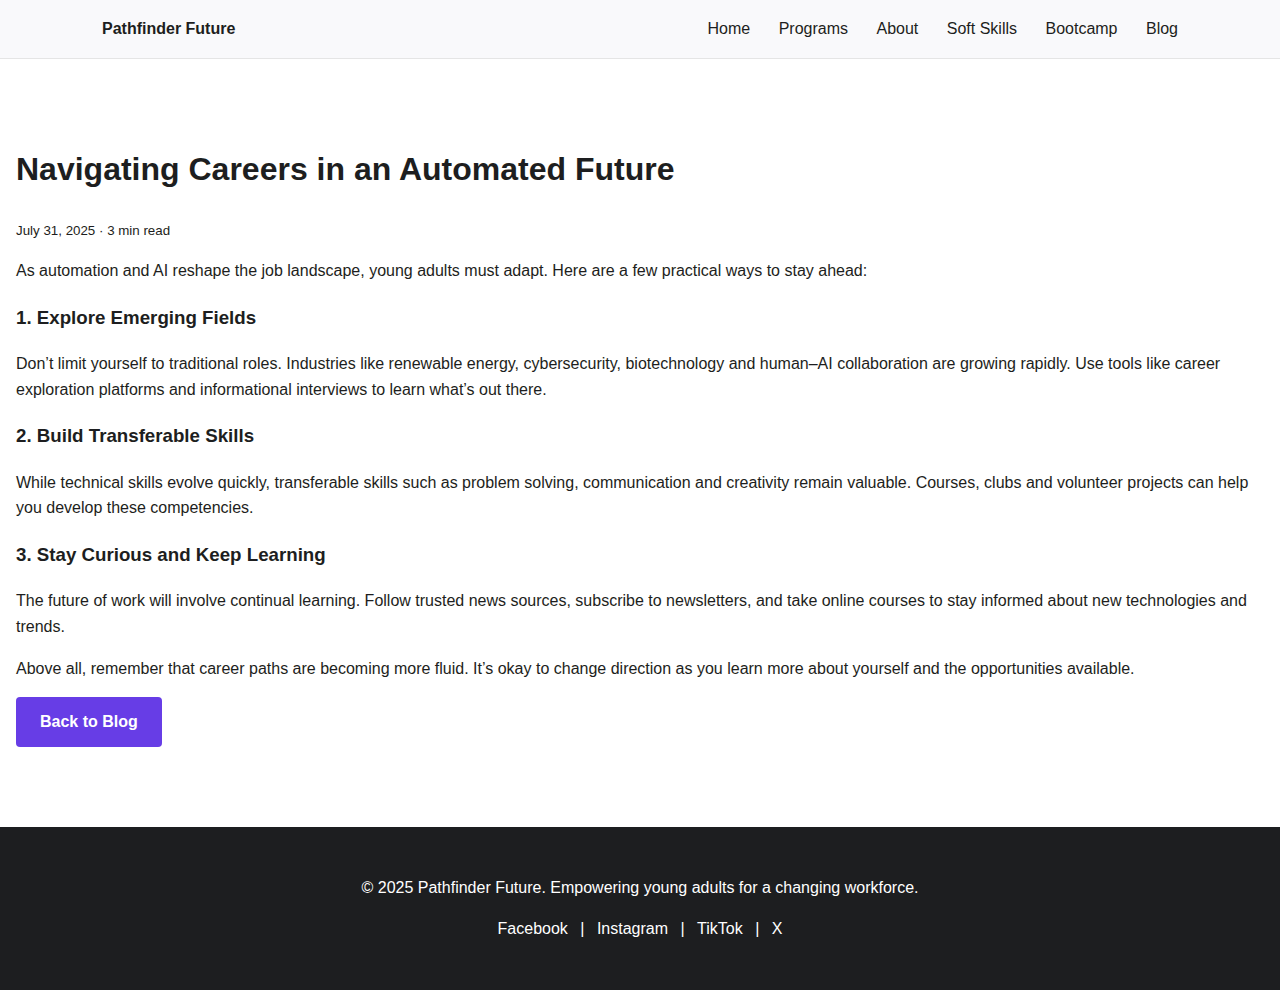
<file: article1.html>
<!DOCTYPE html>
<html lang="en">
<head>
  <meta charset="UTF-8" />
  <meta name="viewport" content="width=device-width, initial-scale=1.0" />
  <title>Navigating Careers in an Automated Future | Pathfinder Future</title>
  <meta name="description" content="Automation and AI are changing work. Learn how to explore and pursue meaningful careers in this evolving world." />
  <link rel="stylesheet" href="style.css" />
</head>
<body>
  <header>
    <nav>
      <div class="logo"><a href="index.html"><strong>Pathfinder Future</strong></a></div>
      <div class="nav-links">
        <a href="index.html">Home</a>
        <a href="what-we-offer.html">Programs</a>
        <a href="about.html">About</a>
        <a href="soft-skills-course.html">Soft Skills</a>
        <a href="bootcamp.html">Bootcamp</a>
        <a href="newsletter.html">Blog</a>
      </div>
    </nav>
  </header>

  <section class="section">
    <h1>Navigating Careers in an Automated Future</h1>
    <p><small>July&nbsp;31,&nbsp;2025 · 3&nbsp;min read</small></p>
    <p>As automation and AI reshape the job landscape, young adults must adapt. Here are a few practical ways to stay ahead:</p>
    <h3>1. Explore Emerging Fields</h3>
    <p>Don’t limit yourself to traditional roles. Industries like renewable energy, cybersecurity, biotechnology and human–AI collaboration are growing rapidly. Use tools like career exploration platforms and informational interviews to learn what’s out there.</p>
    <h3>2. Build Transferable Skills</h3>
    <p>While technical skills evolve quickly, transferable skills such as problem solving, communication and creativity remain valuable. Courses, clubs and volunteer projects can help you develop these competencies.</p>
    <h3>3. Stay Curious and Keep Learning</h3>
    <p>The future of work will involve continual learning. Follow trusted news sources, subscribe to newsletters, and take online courses to stay informed about new technologies and trends.</p>
    <p>Above all, remember that career paths are becoming more fluid. It’s okay to change direction as you learn more about yourself and the opportunities available.</p>
    <p><a href="newsletter.html" class="btn btn-primary">Back to Blog</a></p>
  </section>

  <footer>
    <p>© 2025 Pathfinder Future. Empowering young adults for a changing workforce.</p>
    <p>
      <a href="https://facebook.com" target="_blank" rel="noopener">Facebook</a> |
      <a href="https://instagram.com" target="_blank" rel="noopener">Instagram</a> |
      <a href="https://tiktok.com" target="_blank" rel="noopener">TikTok</a> |
      <a href="https://twitter.com" target="_blank" rel="noopener">X</a>
    </p>
  </footer>
</body>
</html>
</file>
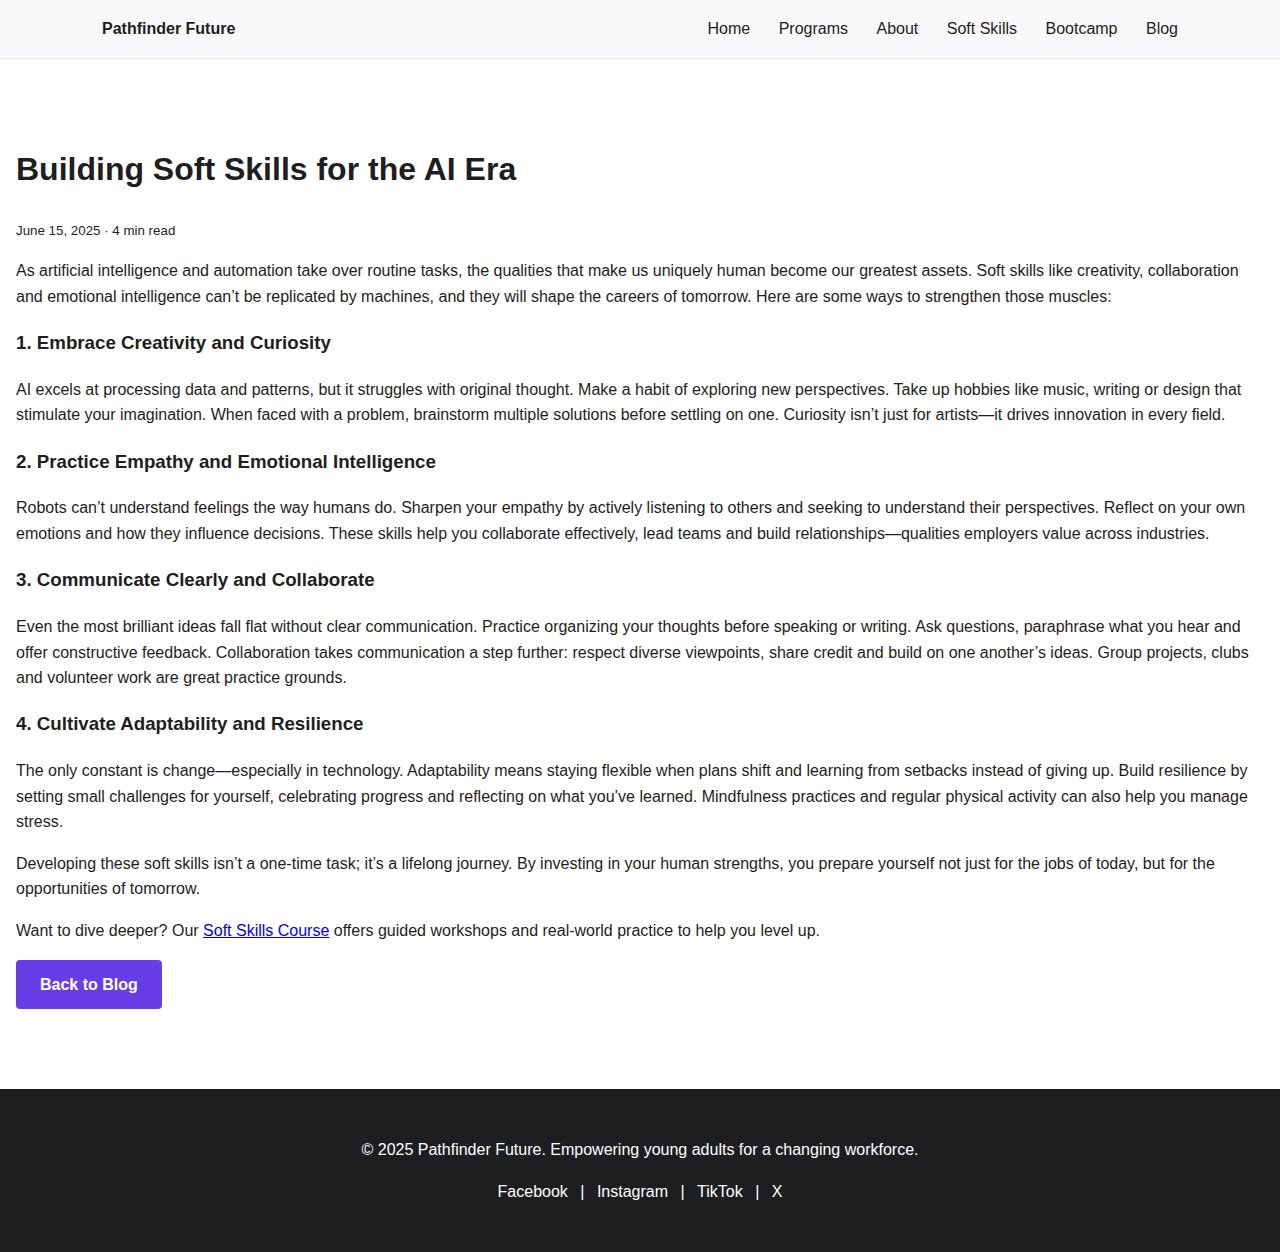
<file: article2.html>
<!DOCTYPE html>
<html lang="en">
<head>
  <meta charset="UTF-8" />
  <meta name="viewport" content="width=device-width, initial-scale=1.0" />
  <title>Building Soft Skills for the AI Era | Pathfinder Future</title>
  <!--
    This article discusses why human skills become even more valuable in an automated world.
    It offers practical strategies for strengthening creativity, communication and collaboration.
  -->
  <meta name="description" content="Learn why creativity, communication and collaboration will be essential in a high‑tech workplace and how to develop these soft skills." />
  <link rel="stylesheet" href="style.css" />
</head>
<body>
  <header>
    <nav>
      <div class="logo"><a href="index.html"><strong>Pathfinder Future</strong></a></div>
      <div class="nav-links">
        <a href="index.html">Home</a>
        <a href="what-we-offer.html">Programs</a>
        <a href="about.html">About</a>
        <a href="soft-skills-course.html">Soft Skills</a>
        <a href="bootcamp.html">Bootcamp</a>
        <a href="newsletter.html">Blog</a>
      </div>
    </nav>
  </header>

  <section class="section">
    <h1>Building Soft Skills for the AI Era</h1>
    <p><small>June&nbsp;15,&nbsp;2025 · 4&nbsp;min read</small></p>
    <p>As artificial intelligence and automation take over routine tasks, the qualities that make us uniquely human become our greatest assets. Soft skills like creativity, collaboration and emotional intelligence can’t be replicated by machines, and they will shape the careers of tomorrow. Here are some ways to strengthen those muscles:</p>

    <h3>1. Embrace Creativity and Curiosity</h3>
    <p>AI excels at processing data and patterns, but it struggles with original thought. Make a habit of exploring new perspectives. Take up hobbies like music, writing or design that stimulate your imagination. When faced with a problem, brainstorm multiple solutions before settling on one. Curiosity isn’t just for artists—it drives innovation in every field.</p>

    <h3>2. Practice Empathy and Emotional Intelligence</h3>
    <p>Robots can’t understand feelings the way humans do. Sharpen your empathy by actively listening to others and seeking to understand their perspectives. Reflect on your own emotions and how they influence decisions. These skills help you collaborate effectively, lead teams and build relationships—qualities employers value across industries.</p>

    <h3>3. Communicate Clearly and Collaborate</h3>
    <p>Even the most brilliant ideas fall flat without clear communication. Practice organizing your thoughts before speaking or writing. Ask questions, paraphrase what you hear and offer constructive feedback. Collaboration takes communication a step further: respect diverse viewpoints, share credit and build on one another’s ideas. Group projects, clubs and volunteer work are great practice grounds.</p>

    <h3>4. Cultivate Adaptability and Resilience</h3>
    <p>The only constant is change—especially in technology. Adaptability means staying flexible when plans shift and learning from setbacks instead of giving up. Build resilience by setting small challenges for yourself, celebrating progress and reflecting on what you’ve learned. Mindfulness practices and regular physical activity can also help you manage stress.</p>

    <p>Developing these soft skills isn’t a one‑time task; it’s a lifelong journey. By investing in your human strengths, you prepare yourself not just for the jobs of today, but for the opportunities of tomorrow.</p>
    <p>Want to dive deeper? Our <a href="soft-skills-course.html">Soft Skills Course</a> offers guided workshops and real‑world practice to help you level up.</p>
    <p><a href="newsletter.html" class="btn btn-primary">Back to Blog</a></p>
  </section>

  <footer>
    <p>© 2025 Pathfinder Future. Empowering young adults for a changing workforce.</p>
    <p>
      <a href="https://facebook.com" target="_blank" rel="noopener">Facebook</a> |
      <a href="https://instagram.com" target="_blank" rel="noopener">Instagram</a> |
      <a href="https://tiktok.com" target="_blank" rel="noopener">TikTok</a> |
      <a href="https://twitter.com" target="_blank" rel="noopener">X</a>
    </p>
  </footer>
</body>
</html>
</file>
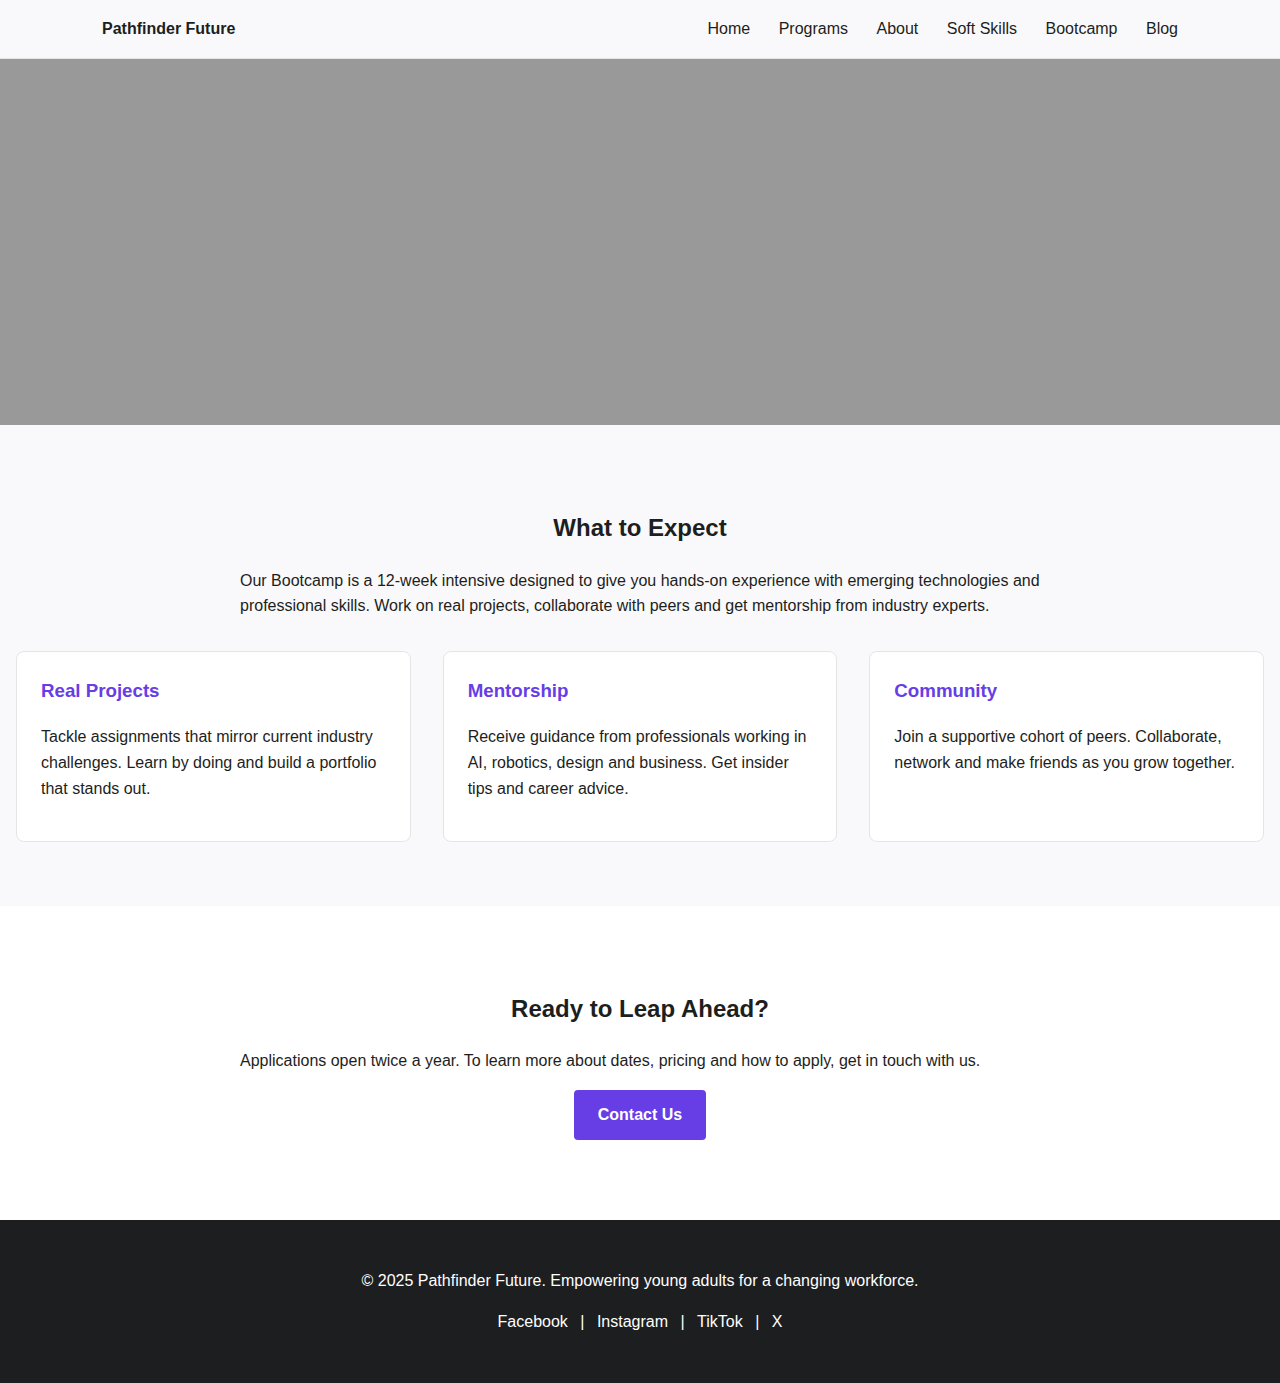
<file: bootcamp.html>
<!DOCTYPE html>
<html lang="en">
<head>
  <meta charset="UTF-8" />
  <meta name="viewport" content="width=device-width, initial-scale=1.0" />
  <title>Pathfinder Bootcamp | Pathfinder Future</title>
  <meta name="description" content="Jump‑start your career with our immersive Pathfinder Bootcamp. Gain hands‑on experience, mentorship and a peer community to propel you into the workforce." />
  <link rel="stylesheet" href="style.css" />
</head>
<body>
  <header>
    <nav>
      <div class="logo"><a href="index.html"><strong>Pathfinder Future</strong></a></div>
      <div class="nav-links">
        <a href="index.html">Home</a>
        <a href="what-we-offer.html">Programs</a>
        <a href="about.html">About</a>
        <a href="soft-skills-course.html">Soft Skills</a>
        <a href="bootcamp.html">Bootcamp</a>
        <a href="newsletter.html">Blog</a>
      </div>
    </nav>
  </header>

  <section class="hero" style="background-image:url('https://source.unsplash.com/1600x900/?workshop,students');">
    <div class="hero-content">
      <h1>Pathfinder Bootcamp</h1>
      <p>An immersive program to launch your future‑ready career.</p>
    </div>
  </section>

  <section class="section section-dark">
    <h2 style="text-align:center;">What to Expect</h2>
    <p style="max-width:800px;margin:0 auto;">Our Bootcamp is a 12‑week intensive designed to give you hands‑on experience with emerging technologies and professional skills. Work on real projects, collaborate with peers and get mentorship from industry experts.</p>
    <div class="services">
      <div class="service-card">
        <h3>Real Projects</h3>
        <p>Tackle assignments that mirror current industry challenges. Learn by doing and build a portfolio that stands out.</p>
      </div>
      <div class="service-card">
        <h3>Mentorship</h3>
        <p>Receive guidance from professionals working in AI, robotics, design and business. Get insider tips and career advice.</p>
      </div>
      <div class="service-card">
        <h3>Community</h3>
        <p>Join a supportive cohort of peers. Collaborate, network and make friends as you grow together.</p>
      </div>
    </div>
  </section>

  <section class="section">
    <h2 style="text-align:center;">Ready to Leap Ahead?</h2>
    <p style="max-width:800px;margin:0 auto;">Applications open twice a year. To learn more about dates, pricing and how to apply, get in touch with us.</p>
    <p style="text-align:center;"><a href="mailto:info@pathfinderfuture.com" class="btn btn-primary">Contact Us</a></p>
  </section>

  <footer>
    <p>© 2025 Pathfinder Future. Empowering young adults for a changing workforce.</p>
    <p>
      <a href="https://facebook.com" target="_blank" rel="noopener">Facebook</a> |
      <a href="https://instagram.com" target="_blank" rel="noopener">Instagram</a> |
      <a href="https://tiktok.com" target="_blank" rel="noopener">TikTok</a> |
      <a href="https://twitter.com" target="_blank" rel="noopener">X</a>
    </p>
  </footer>
</body>
</html>
</file>
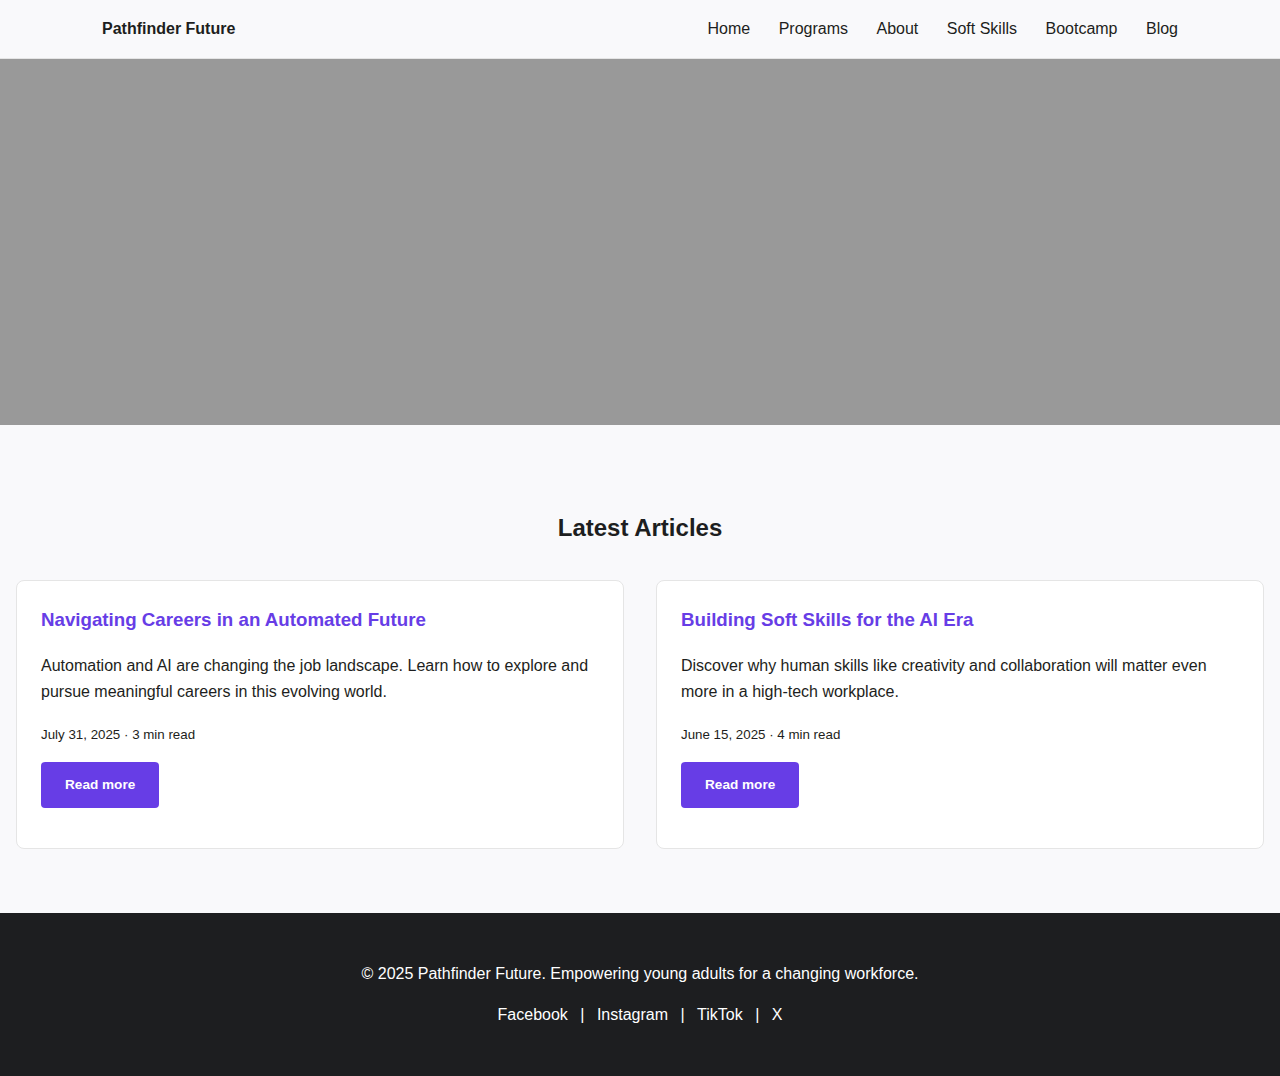
<file: newsletter.html>
<!DOCTYPE html>
<html lang="en">
<head>
  <meta charset="UTF-8" />
  <meta name="viewport" content="width=device-width, initial-scale=1.0" />
  <title>Blog | Pathfinder Future</title>
  <meta name="description" content="Read articles and insights from Pathfinder Future on AI, careers and future‑ready skills." />
  <link rel="stylesheet" href="style.css" />
</head>
<body>
  <header>
    <nav>
      <div class="logo"><a href="index.html"><strong>Pathfinder Future</strong></a></div>
      <div class="nav-links">
        <a href="index.html">Home</a>
        <a href="what-we-offer.html">Programs</a>
        <a href="about.html">About</a>
        <a href="soft-skills-course.html">Soft Skills</a>
        <a href="bootcamp.html">Bootcamp</a>
        <a href="newsletter.html">Blog</a>
      </div>
    </nav>
  </header>

  <section class="hero" style="background-image:url('https://source.unsplash.com/1600x900/?blog,writing');">
    <div class="hero-content">
      <h1>Pathfinder Insights</h1>
      <p>Stay updated with the latest trends, stories and guidance for your future career.</p>
    </div>
  </section>

  <section class="section section-dark">
    <h2 style="text-align:center;">Latest Articles</h2>
    <div class="services">
      <div class="service-card">
        <h3><a href="article1.html" style="color:var(--primary-color); text-decoration:none;">Navigating Careers in an Automated Future</a></h3>
        <p>Automation and AI are changing the job landscape. Learn how to explore and pursue meaningful careers in this evolving world.</p>
        <p><small>July&nbsp;31,&nbsp;2025 · 3&nbsp;min read</small></p>
        <p><a href="article1.html" class="btn btn-primary" style="font-size:0.85rem;">Read more</a></p>
      </div>
      <div class="service-card">
        <h3><a href="article2.html" style="color:var(--primary-color); text-decoration:none;">Building Soft Skills for the AI Era</a></h3>
        <p>Discover why human skills like creativity and collaboration will matter even more in a high‑tech workplace.</p>
        <p><small>June&nbsp;15,&nbsp;2025 · 4&nbsp;min read</small></p>
        <p><a href="article2.html" class="btn btn-primary" style="font-size:0.85rem;">Read more</a></p>
      </div>
    </div>
  </section>

  <footer>
    <p>© 2025 Pathfinder Future. Empowering young adults for a changing workforce.</p>
    <p>
      <a href="https://facebook.com" target="_blank" rel="noopener">Facebook</a> |
      <a href="https://instagram.com" target="_blank" rel="noopener">Instagram</a> |
      <a href="https://tiktok.com" target="_blank" rel="noopener">TikTok</a> |
      <a href="https://twitter.com" target="_blank" rel="noopener">X</a>
    </p>
  </footer>
</body>
</html>
</file>
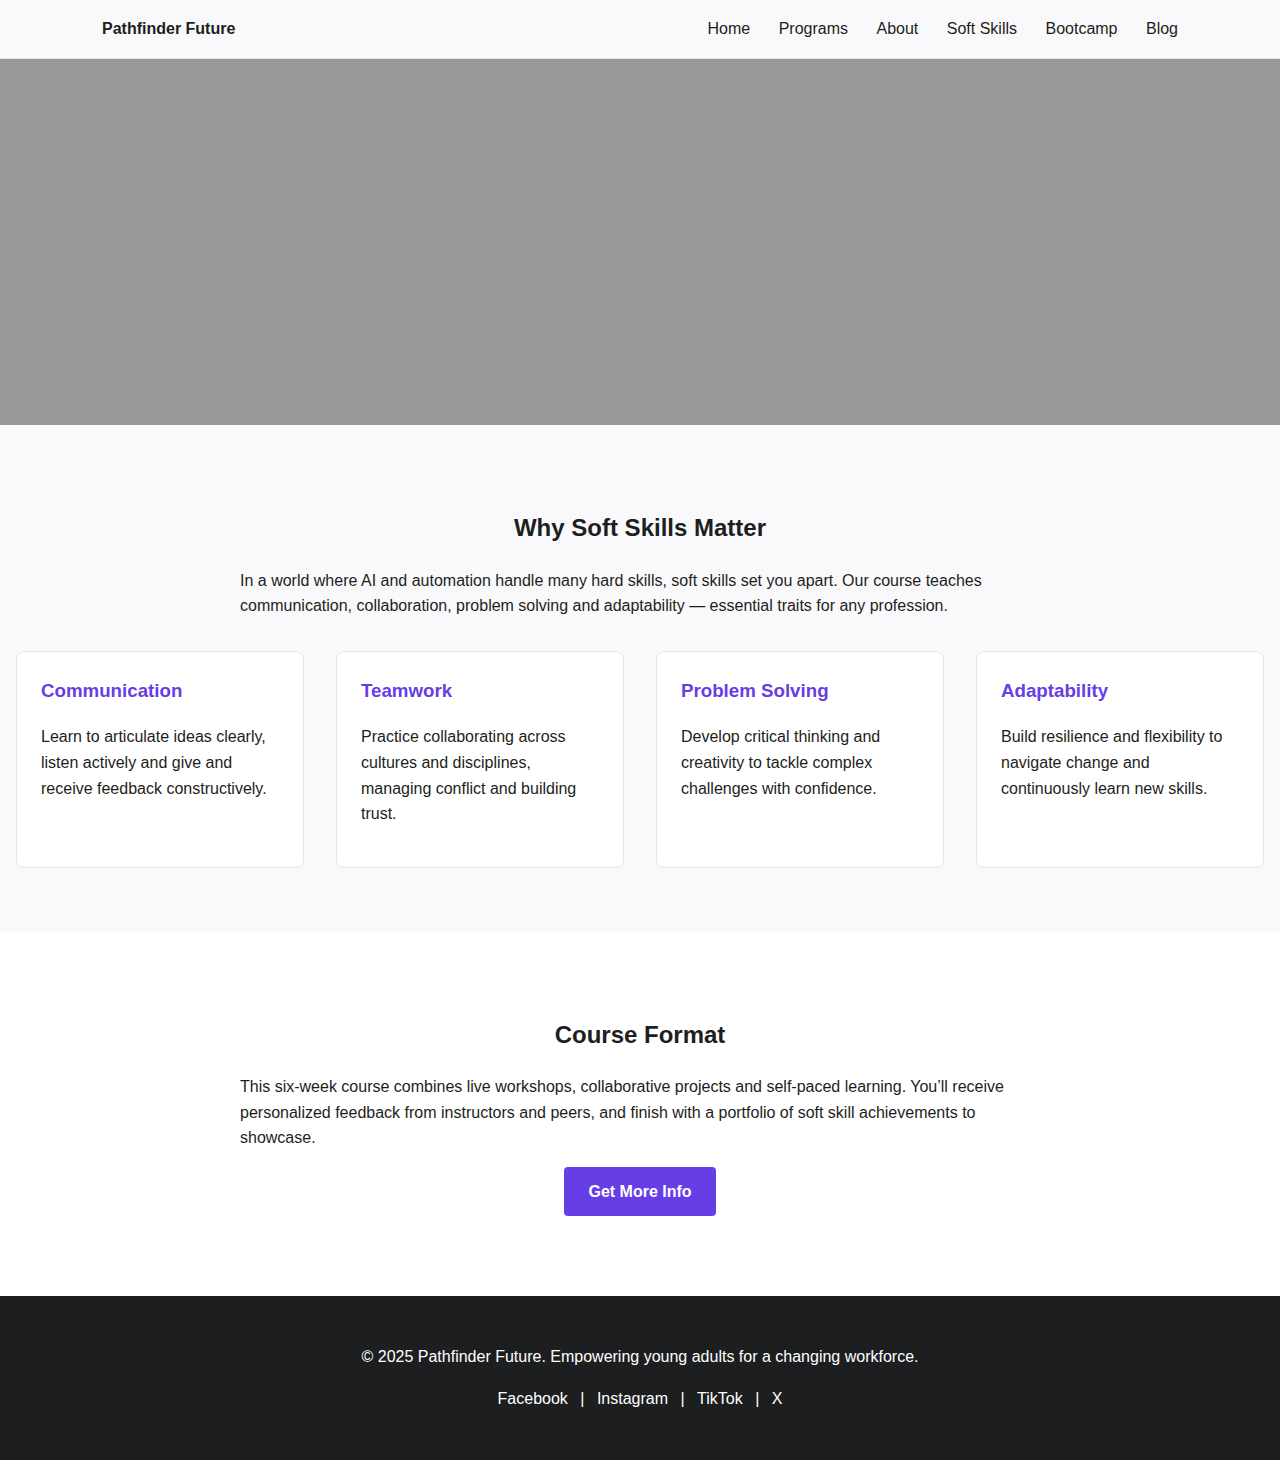
<file: soft-skills-course.html>
<!DOCTYPE html>
<html lang="en">
<head>
  <meta charset="UTF-8" />
  <meta name="viewport" content="width=device-width, initial-scale=1.0" />
  <title>Soft Skills Course | Pathfinder Future</title>
  <meta name="description" content="Develop essential soft skills with our interactive course. Learn communication, teamwork, problem solving and adaptability to excel in any career." />
  <link rel="stylesheet" href="style.css" />
</head>
<body>
  <header>
    <nav>
      <div class="logo"><a href="index.html"><strong>Pathfinder Future</strong></a></div>
      <div class="nav-links">
        <a href="index.html">Home</a>
        <a href="what-we-offer.html">Programs</a>
        <a href="about.html">About</a>
        <a href="soft-skills-course.html">Soft Skills</a>
        <a href="bootcamp.html">Bootcamp</a>
        <a href="newsletter.html">Blog</a>
      </div>
    </nav>
  </header>

  <section class="hero" style="background-image:url('https://source.unsplash.com/1600x900/?team,communication');">
    <div class="hero-content">
      <h1>Soft Skills Course</h1>
      <p>Master the human skills that technology can’t replace.</p>
    </div>
  </section>

  <section class="section section-dark">
    <h2 style="text-align:center;">Why Soft Skills Matter</h2>
    <p style="max-width:800px;margin:0 auto;">In a world where AI and automation handle many hard skills, soft skills set you apart. Our course teaches communication, collaboration, problem solving and adaptability — essential traits for any profession.</p>
    <div class="services">
      <div class="service-card">
        <h3>Communication</h3>
        <p>Learn to articulate ideas clearly, listen actively and give and receive feedback constructively.</p>
      </div>
      <div class="service-card">
        <h3>Teamwork</h3>
        <p>Practice collaborating across cultures and disciplines, managing conflict and building trust.</p>
      </div>
      <div class="service-card">
        <h3>Problem Solving</h3>
        <p>Develop critical thinking and creativity to tackle complex challenges with confidence.</p>
      </div>
      <div class="service-card">
        <h3>Adaptability</h3>
        <p>Build resilience and flexibility to navigate change and continuously learn new skills.</p>
      </div>
    </div>
  </section>

  <section class="section">
    <h2 style="text-align:center;">Course Format</h2>
    <p style="max-width:800px;margin:0 auto;">This six‑week course combines live workshops, collaborative projects and self‑paced learning. You’ll receive personalized feedback from instructors and peers, and finish with a portfolio of soft skill achievements to showcase.</p>
    <p style="text-align:center;"><a href="mailto:info@pathfinderfuture.com" class="btn btn-primary">Get More Info</a></p>
  </section>

  <footer>
    <p>© 2025 Pathfinder Future. Empowering young adults for a changing workforce.</p>
    <p>
      <a href="https://facebook.com" target="_blank" rel="noopener">Facebook</a> |
      <a href="https://instagram.com" target="_blank" rel="noopener">Instagram</a> |
      <a href="https://tiktok.com" target="_blank" rel="noopener">TikTok</a> |
      <a href="https://twitter.com" target="_blank" rel="noopener">X</a>
    </p>
  </footer>
</body>
</html>
</file>
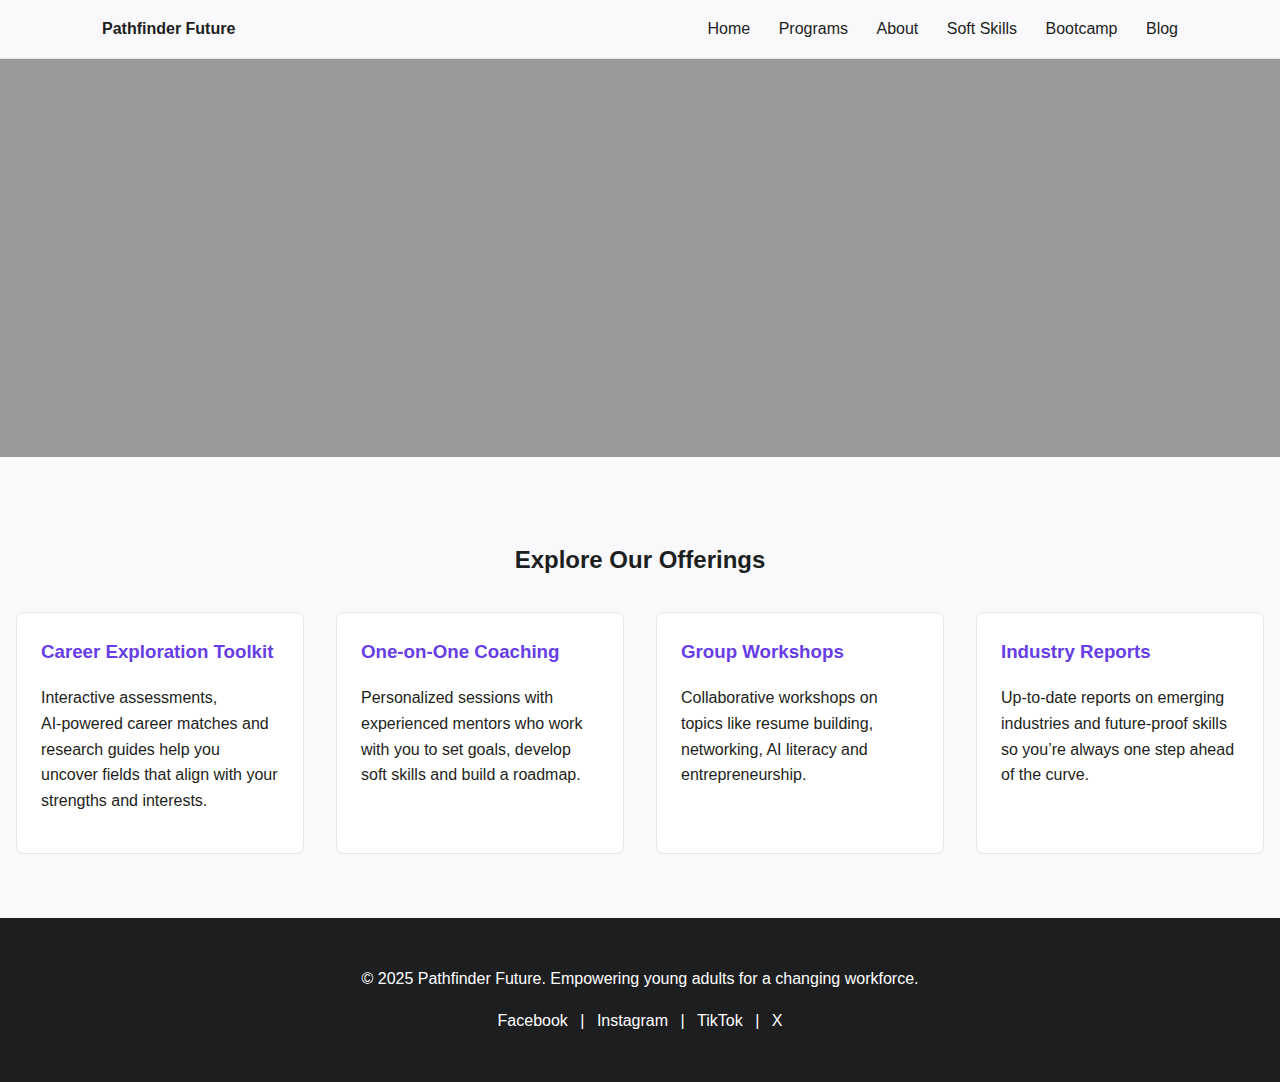
<file: what-we-offer.html>
<!DOCTYPE html>
<html lang="en">
<head>
  <meta charset="UTF-8" />
  <meta name="viewport" content="width=device-width, initial-scale=1.0" />
  <title>Programs | Pathfinder Future</title>
  <meta name="description" content="Explore Pathfinder Future’s programs – career exploration tools, personalized coaching and industry insights that prepare young adults for AI‑driven careers." />
  <link rel="stylesheet" href="style.css" />
</head>
<body>
  <header>
    <nav>
      <div class="logo"><a href="index.html"><strong>Pathfinder Future</strong></a></div>
      <div class="nav-links">
        <a href="index.html">Home</a>
        <a href="what-we-offer.html">Programs</a>
        <a href="about.html">About</a>
        <a href="soft-skills-course.html">Soft Skills</a>
        <a href="bootcamp.html">Bootcamp</a>
        <a href="newsletter.html">Blog</a>
      </div>
    </nav>
  </header>

  <section class="hero" style="background-image: url('https://source.unsplash.com/1600x900/?career,teamwork');">
    <div class="hero-content">
      <h1>Our Programs</h1>
      <p>Designed to help you discover passions, build skills and succeed in an ever‑changing workforce.</p>
    </div>
  </section>

  <section class="section section-dark">
    <h2 style="text-align:center;">Explore Our Offerings</h2>
    <div class="services">
      <div class="service-card">
        <h3>Career Exploration Toolkit</h3>
        <p>Interactive assessments, AI‑powered career matches and research guides help you uncover fields that align with your strengths and interests.</p>
      </div>
      <div class="service-card">
        <h3>One‑on‑One Coaching</h3>
        <p>Personalized sessions with experienced mentors who work with you to set goals, develop soft skills and build a roadmap.</p>
      </div>
      <div class="service-card">
        <h3>Group Workshops</h3>
        <p>Collaborative workshops on topics like resume building, networking, AI literacy and entrepreneurship.</p>
      </div>
      <div class="service-card">
        <h3>Industry Reports</h3>
        <p>Up‑to‑date reports on emerging industries and future‑proof skills so you’re always one step ahead of the curve.</p>
      </div>
    </div>
  </section>

  <footer>
    <p>© 2025 Pathfinder Future. Empowering young adults for a changing workforce.</p>
    <p>
      <a href="https://facebook.com" target="_blank" rel="noopener">Facebook</a> |
      <a href="https://instagram.com" target="_blank" rel="noopener">Instagram</a> |
      <a href="https://tiktok.com" target="_blank" rel="noopener">TikTok</a> |
      <a href="https://twitter.com" target="_blank" rel="noopener">X</a>
    </p>
  </footer>
</body>
</html>
</file>
<file: style.css>
/* Global styles for Pathfinder Future static site */

html,
body {
  margin: 0;
  padding: 0;
  font-family: 'Arial', sans-serif;
  line-height: 1.6;
  color: #1d1e20;
  background-color: #ffffff;
}

/* Color palette */
:root {
  --primary-color: #673de6; /* vibrant purple used for accents */
  --secondary-color: #fc5185; /* coral accent color for highlights */
  --dark-color: #1d1e20;
  --light-color: #f9f9fb;
  --gray-color: #727586;
}

header {
  background-color: var(--light-color);
  border-bottom: 1px solid #e5e5e5;
  position: sticky;
  top: 0;
  z-index: 1000;
}

nav {
  display: flex;
  justify-content: space-between;
  align-items: center;
  max-width: 1100px;
  margin: 0 auto;
  padding: 1rem;
}

nav a {
  color: var(--dark-color);
  text-decoration: none;
  margin: 0 0.75rem;
  font-weight: 500;
}

nav a:hover {
  color: var(--primary-color);
}

/* Hero section */
.hero {
  background-image: url('https://source.unsplash.com/1600x900/?students,career');
  background-size: cover;
  background-position: center;
  color: #ffffff;
  text-align: center;
  padding: 6rem 1rem;
  position: relative;
}

.hero::after {
  content: "";
  position: absolute;
  top: 0;
  left: 0;
  width: 100%;
  height: 100%;
  background: rgba(0, 0, 0, 0.4);
}

.hero-content {
  position: relative;
  max-width: 700px;
  margin: 0 auto;
}

.hero h1 {
  font-size: 2.5rem;
  margin-bottom: 0.5rem;
}

.hero p {
  font-size: 1.25rem;
  margin-bottom: 2rem;
}

.btn {
  display: inline-block;
  padding: 0.75rem 1.5rem;
  border-radius: 4px;
  text-decoration: none;
  font-weight: 600;
  cursor: pointer;
  transition: background 0.3s ease;
}

.btn-primary {
  background-color: var(--primary-color);
  color: #ffffff;
}

.btn-primary:hover {
  background-color: #5731c3;
}

.section {
  padding: 4rem 1rem;
}

.section-dark {
  background-color: var(--light-color);
}

.services {
  display: grid;
  grid-template-columns: repeat(auto-fit, minmax(260px, 1fr));
  gap: 2rem;
  margin-top: 2rem;
}

.service-card {
  background-color: #ffffff;
  border: 1px solid #e5e5e5;
  border-radius: 8px;
  padding: 1.5rem;
  text-align: left;
  transition: transform 0.2s ease;
}

.service-card:hover {
  transform: translateY(-4px);
  box-shadow: 0 4px 8px rgba(0,0,0,0.05);
}

.service-card h3 {
  margin-top: 0;
  color: var(--primary-color);
}

.about {
  display: flex;
  flex-wrap: wrap;
  gap: 2rem;
  align-items: center;
}

.about img {
  width: 300px;
  height: auto;
  border-radius: 8px;
}

.about-content {
  flex: 1;
  min-width: 280px;
}

/* FAQ */
.faq {
  max-width: 800px;
  margin: 0 auto;
}

.faq-item {
  margin-bottom: 1.5rem;
}

.faq-item h4 {
  margin-bottom: 0.5rem;
  color: var(--primary-color);
}

/* Newsletter */
.newsletter {
  background-color: var(--primary-color);
  color: #ffffff;
  text-align: center;
  padding: 3rem 1rem;
  border-radius: 8px;
  margin: 3rem auto;
  max-width: 600px;
}

.newsletter input[type="email"] {
  width: 70%;
  padding: 0.75rem;
  border: none;
  border-radius: 4px;
  margin-right: 0.5rem;
}

.newsletter button {
  padding: 0.75rem 1.5rem;
  border: none;
  border-radius: 4px;
  background-color: var(--secondary-color);
  color: #ffffff;
  cursor: pointer;
  font-weight: 600;
}

.newsletter button:hover {
  background-color: #e24675;
}

footer {
  background-color: var(--dark-color);
  color: #ffffff;
  padding: 2rem 1rem;
  text-align: center;
}

footer a {
  color: #ffffff;
  text-decoration: none;
  margin: 0 0.5rem;
}

footer a:hover {
  color: var(--secondary-color);
}
</file>
